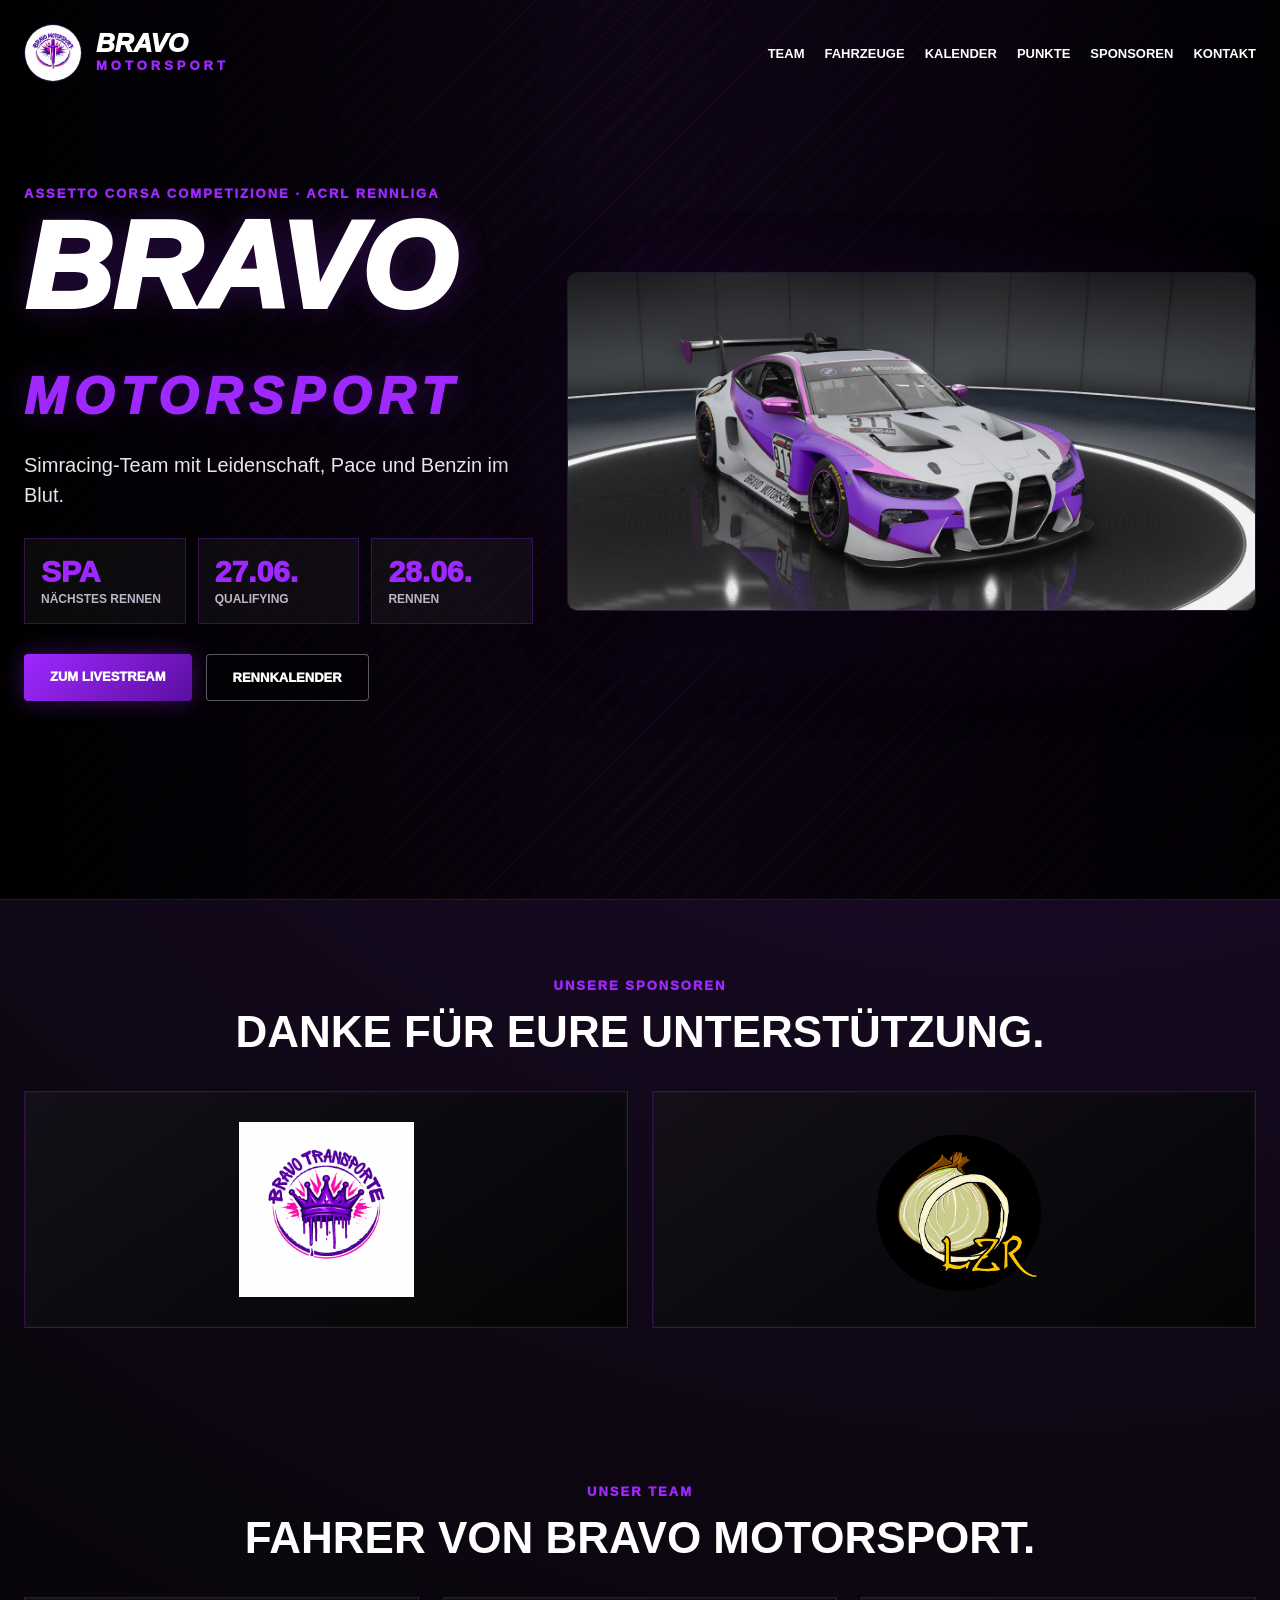
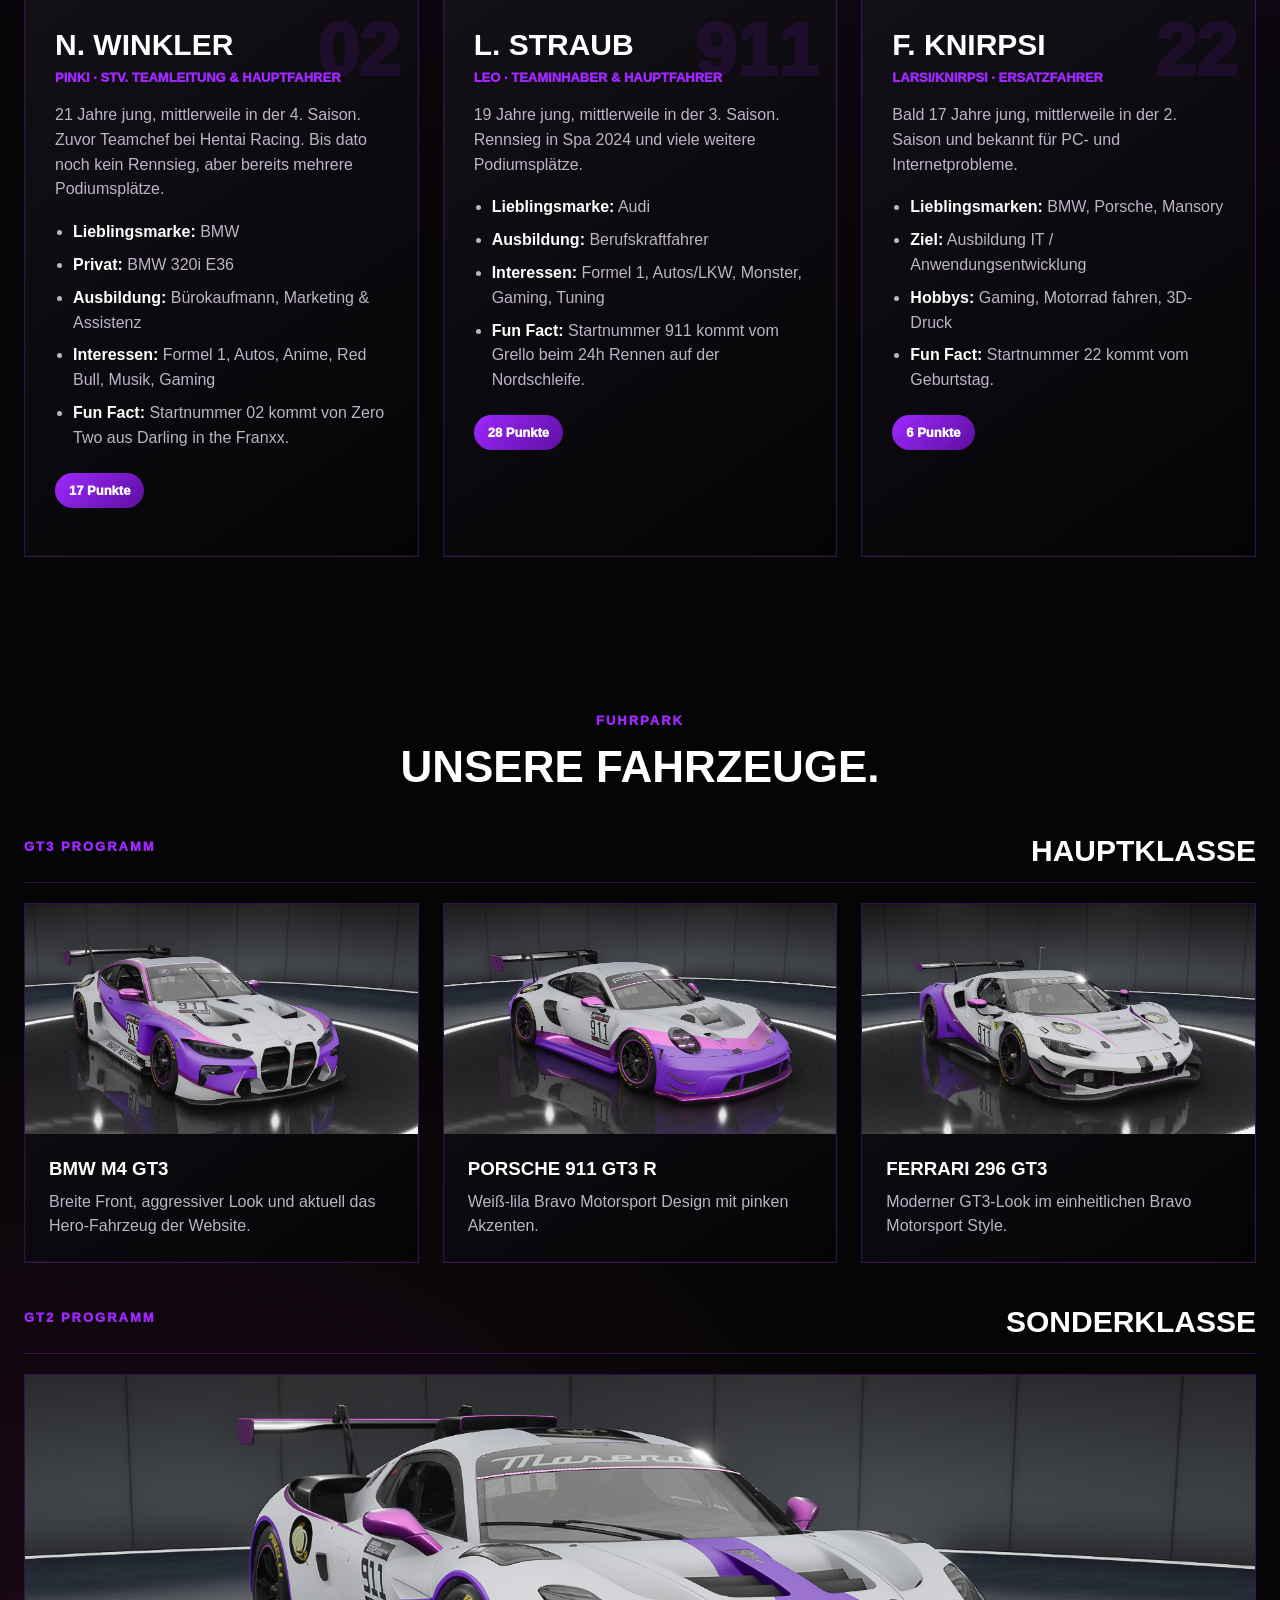
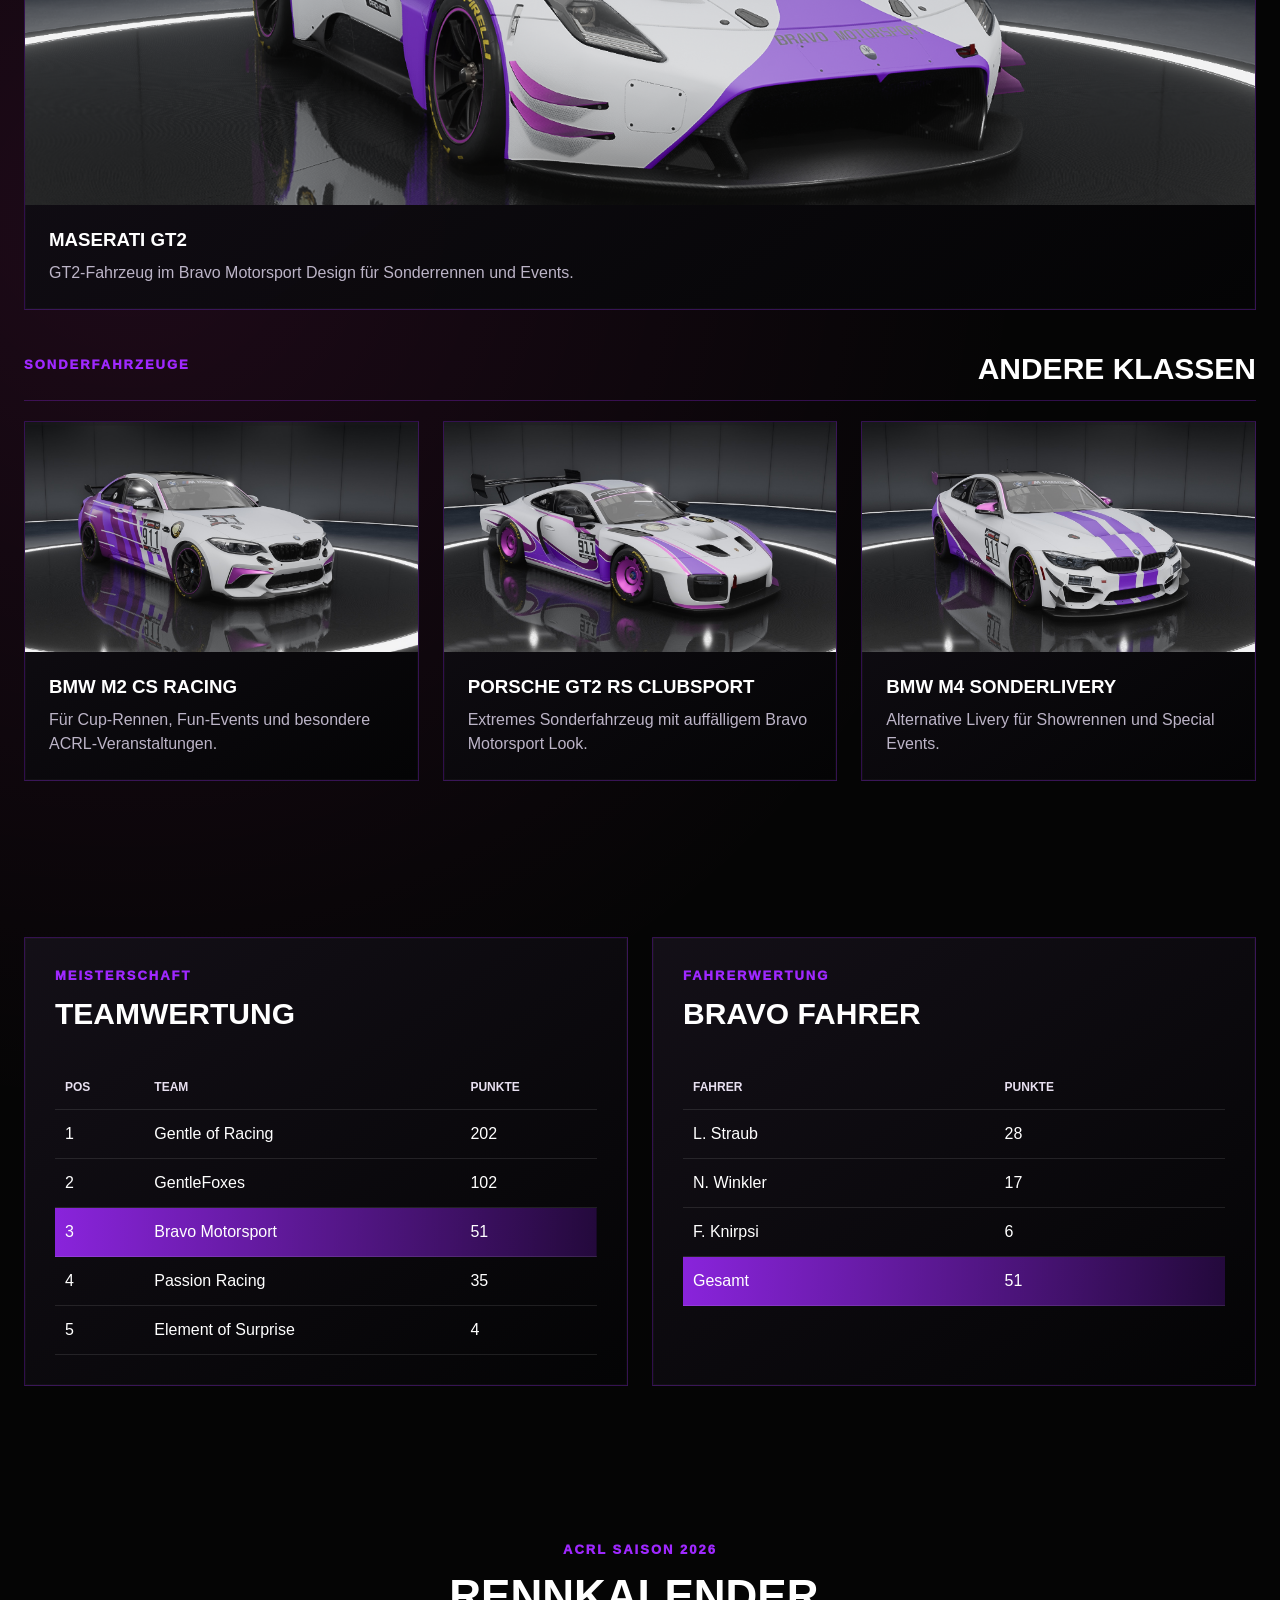
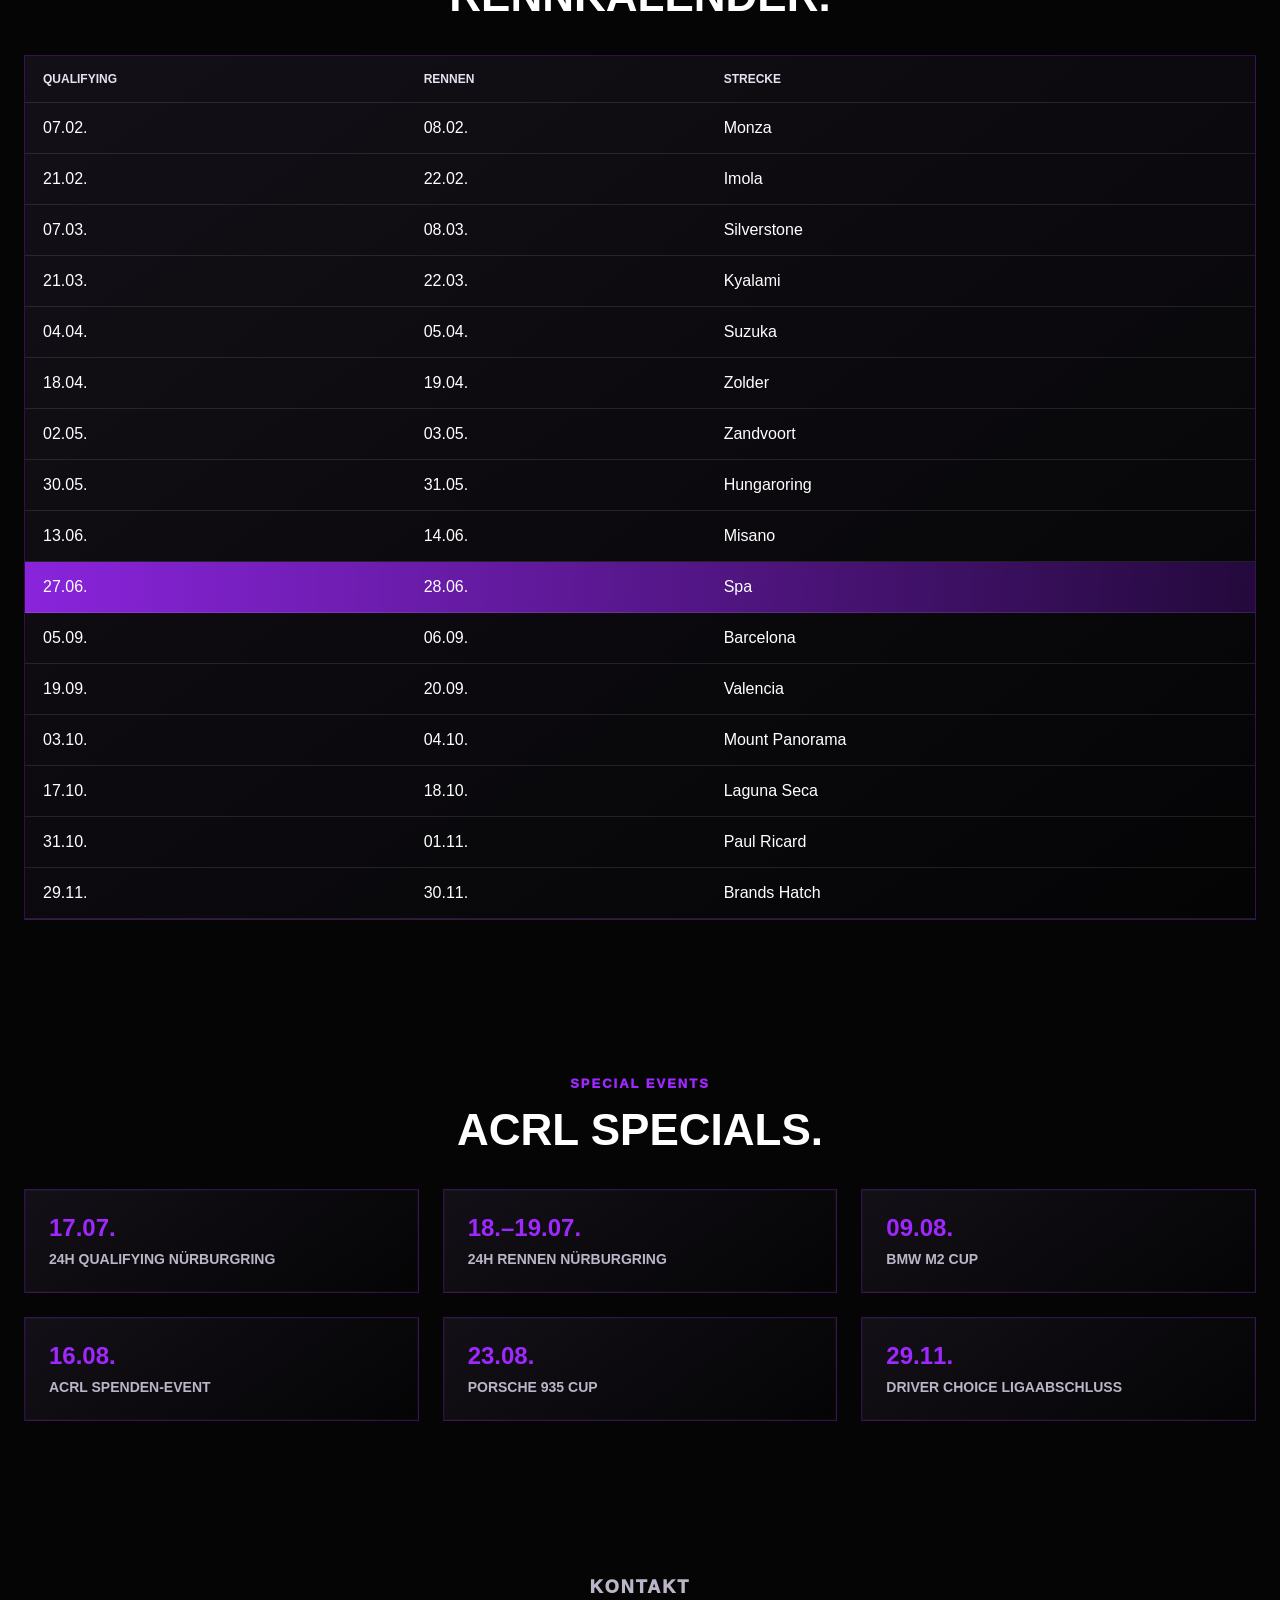
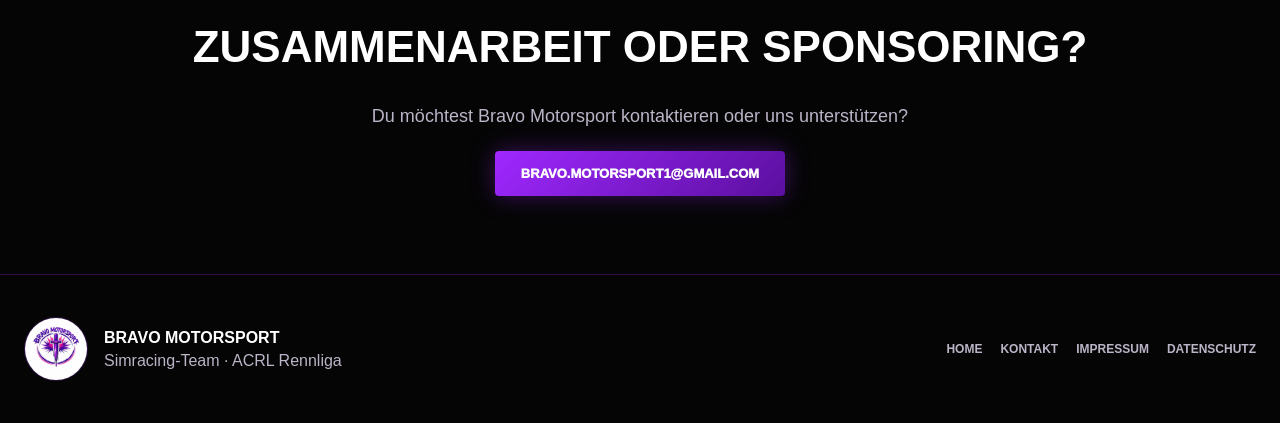
<file: index.html>
<!DOCTYPE html>
<html lang="de">
<head>
  <meta charset="UTF-8" />
  <meta name="viewport" content="width=device-width, initial-scale=1.0" />
  <title>Bravo Motorsport</title>
  <link rel="stylesheet" href="style.css" />
</head>
<body>

<header class="hero" id="home">
  <nav class="nav">
    <a href="#home" class="nav-logo">
      <img src="assets/bravo-logo.jpeg" alt="Bravo Motorsport Logo">
      <div>
        <strong>BRAVO</strong>
        <span>MOTORSPORT</span>
      </div>
    </a>

    <div class="nav-links">
      <a href="#team">Team</a>
      <a href="#fahrzeuge">Fahrzeuge</a>
      <a href="#kalender">Kalender</a>
      <a href="#punkte">Punkte</a>
      <a href="#sponsoren">Sponsoren</a>
      <a href="#kontakt">Kontakt</a>
    </div>
  </nav>

  <div class="hero-grid">
    <div class="hero-copy">
      <p class="kicker">Assetto Corsa Competizione · ACRL Rennliga</p>
      <h1>BRAVO<br><span>MOTORSPORT</span></h1>
      <p class="hero-subline">Simracing-Team mit Leidenschaft, Pace und Benzin im Blut.</p>

      <div class="hero-stats">
        <div><strong>SPA</strong><span>Nächstes Rennen</span></div>
        <div><strong>27.06.</strong><span>Qualifying</span></div>
        <div><strong>28.06.</strong><span>Rennen</span></div>
      </div>

      <div class="buttons">
        <a class="btn primary" href="https://www.twitch.tv/ltbleo123" target="_blank">Zum Livestream</a>
        <a class="btn secondary" href="#kalender">Rennkalender</a>
      </div>
    </div>

    <div class="hero-image">
      <img src="assets/car-bmw-gt3.jpeg" alt="Bravo Motorsport BMW M4 GT3">
    </div>
  </div>
</header>

<main>

<section class="section" id="sponsoren">
  <p class="kicker center">Unsere Sponsoren</p>
  <h2>Danke für eure Unterstützung.</h2>

  <div class="main-sponsors">
    <a class="sponsor-card" href="#" aria-label="Bravo Transporte">
      <img src="assets/sponsor-bravo-transporte.png" alt="Bravo Transporte Logo">
    </a>
    <a class="sponsor-card" href="#" aria-label="LZR">
      <img src="assets/sponsor-lzr.png" alt="LZR Logo">
    </a>
  </div>
</section>

<section class="section" id="team">
  <p class="kicker center">Unser Team</p>
  <h2>Fahrer von Bravo Motorsport.</h2>

  <div class="team-grid">
    <article class="driver-card profile-card">
      <div class="driver-number">02</div>
      <h3>N. Winkler</h3>
      <p class="role">Pinki · Stv. Teamleitung & Hauptfahrer</p>
      <p>21 Jahre jung, mittlerweile in der 4. Saison. Zuvor Teamchef bei Hentai Racing. Bis dato noch kein Rennsieg, aber bereits mehrere Podiumsplätze.</p>
      <ul>
        <li><strong>Lieblingsmarke:</strong> BMW</li>
        <li><strong>Privat:</strong> BMW 320i E36</li>
        <li><strong>Ausbildung:</strong> Bürokaufmann, Marketing & Assistenz</li>
        <li><strong>Interessen:</strong> Formel 1, Autos, Anime, Red Bull, Musik, Gaming</li>
        <li><strong>Fun Fact:</strong> Startnummer 02 kommt von Zero Two aus Darling in the Franxx.</li>
      </ul>
      <span class="points-badge">17 Punkte</span>
    </article>

    <article class="driver-card profile-card">
      <div class="driver-number">911</div>
      <h3>L. Straub</h3>
      <p class="role">Leo · Teaminhaber & Hauptfahrer</p>
      <p>19 Jahre jung, mittlerweile in der 3. Saison. Rennsieg in Spa 2024 und viele weitere Podiumsplätze.</p>
      <ul>
        <li><strong>Lieblingsmarke:</strong> Audi</li>
        <li><strong>Ausbildung:</strong> Berufskraftfahrer</li>
        <li><strong>Interessen:</strong> Formel 1, Autos/LKW, Monster, Gaming, Tuning</li>
        <li><strong>Fun Fact:</strong> Startnummer 911 kommt vom Grello beim 24h Rennen auf der Nordschleife.</li>
      </ul>
      <span class="points-badge">28 Punkte</span>
    </article>

    <article class="driver-card profile-card">
      <div class="driver-number">22</div>
      <h3>F. Knirpsi</h3>
      <p class="role">Larsi/Knirpsi · Ersatzfahrer</p>
      <p>Bald 17 Jahre jung, mittlerweile in der 2. Saison und bekannt für PC- und Internetprobleme.</p>
      <ul>
        <li><strong>Lieblingsmarken:</strong> BMW, Porsche, Mansory</li>
        <li><strong>Ziel:</strong> Ausbildung IT / Anwendungsentwicklung</li>
        <li><strong>Hobbys:</strong> Gaming, Motorrad fahren, 3D-Druck</li>
        <li><strong>Fun Fact:</strong> Startnummer 22 kommt vom Geburtstag.</li>
      </ul>
      <span class="points-badge">6 Punkte</span>
    </article>
  </div>
</section>

<section class="section" id="fahrzeuge">
  <p class="kicker center">Fuhrpark</p>
  <h2>Unsere Fahrzeuge.</h2>

  <div class="program-block">
    <div class="program-heading">
      <p class="kicker">GT3 Programm</p>
      <h3>Hauptklasse</h3>
    </div>

    <div class="cars-grid">
      <article class="car-card">
        <img src="assets/car-bmw-gt3.jpeg" alt="BMW M4 GT3">
        <div><h3>BMW M4 GT3</h3><p>Breite Front, aggressiver Look und aktuell das Hero-Fahrzeug der Website.</p></div>
      </article>

      <article class="car-card">
        <img src="assets/car-porsche-gt3.jpeg" alt="Porsche 911 GT3 R">
        <div><h3>Porsche 911 GT3 R</h3><p>Weiß-lila Bravo Motorsport Design mit pinken Akzenten.</p></div>
      </article>

      <article class="car-card">
        <img src="assets/car-ferrari-gt3.jpeg" alt="Ferrari 296 GT3">
        <div><h3>Ferrari 296 GT3</h3><p>Moderner GT3-Look im einheitlichen Bravo Motorsport Style.</p></div>
      </article>
    </div>
  </div>

  <div class="program-block">
    <div class="program-heading">
      <p class="kicker">GT2 Programm</p>
      <h3>Sonderklasse</h3>
    </div>

    <div class="single-car">
      <article class="car-card wide-card">
        <img src="assets/car-maserati-gt2.png" alt="Maserati GT2">
        <div>
          <h3>Maserati GT2</h3>
          <p>GT2-Fahrzeug im Bravo Motorsport Design für Sonderrennen und Events.</p>
        </div>
      </article>
    </div>
  </div>

  <div class="program-block">
    <div class="program-heading">
      <p class="kicker">Sonderfahrzeuge</p>
      <h3>Andere Klassen</h3>
    </div>

    <div class="cars-grid">
      <article class="car-card">
        <img src="assets/special-bmw-m2.jpeg" alt="BMW M2 CS Racing">
        <div><h3>BMW M2 CS Racing</h3><p>Für Cup-Rennen, Fun-Events und besondere ACRL-Veranstaltungen.</p></div>
      </article>

      <article class="car-card">
        <img src="assets/special-porsche-gt2rs.jpeg" alt="Porsche GT2 RS Clubsport">
        <div><h3>Porsche GT2 RS Clubsport</h3><p>Extremes Sonderfahrzeug mit auffälligem Bravo Motorsport Look.</p></div>
      </article>

      <article class="car-card">
        <img src="assets/special-bmw-m4.jpeg" alt="BMW M4 Sonderfahrzeug">
        <div><h3>BMW M4 Sonderlivery</h3><p>Alternative Livery für Showrennen und Special Events.</p></div>
      </article>
    </div>
  </div>
</section>

<section class="section two-columns">
  <article class="panel" id="punkte">
    <p class="kicker">Meisterschaft</p>
    <h2>Teamwertung</h2>
    <table>
      <thead><tr><th>Pos</th><th>Team</th><th>Punkte</th></tr></thead>
      <tbody>
        <tr><td>1</td><td>Gentle of Racing</td><td>202</td></tr>
        <tr><td>2</td><td>GentleFoxes</td><td>102</td></tr>
        <tr class="highlight"><td>3</td><td>Bravo Motorsport</td><td>51</td></tr>
        <tr><td>4</td><td>Passion Racing</td><td>35</td></tr>
        <tr><td>5</td><td>Element of Surprise</td><td>4</td></tr>
      </tbody>
    </table>
  </article>

  <article class="panel">
    <p class="kicker">Fahrerwertung</p>
    <h2>Bravo Fahrer</h2>
    <table>
      <thead><tr><th>Fahrer</th><th>Punkte</th></tr></thead>
      <tbody>
        <tr><td>L. Straub</td><td>28</td></tr>
        <tr><td>N. Winkler</td><td>17</td></tr>
        <tr><td>F. Knirpsi</td><td>6</td></tr>
        <tr class="highlight"><td>Gesamt</td><td>51</td></tr>
      </tbody>
    </table>
  </article>
</section>

<section class="section" id="kalender">
  <p class="kicker center">ACRL Saison 2026</p>
  <h2>Rennkalender.</h2>

  <div class="calendar-wrap">
    <table class="calendar-table">
      <thead><tr><th>Qualifying</th><th>Rennen</th><th>Strecke</th></tr></thead>
      <tbody>
        <tr><td>07.02.</td><td>08.02.</td><td>Monza</td></tr>
        <tr><td>21.02.</td><td>22.02.</td><td>Imola</td></tr>
        <tr><td>07.03.</td><td>08.03.</td><td>Silverstone</td></tr>
        <tr><td>21.03.</td><td>22.03.</td><td>Kyalami</td></tr>
        <tr><td>04.04.</td><td>05.04.</td><td>Suzuka</td></tr>
        <tr><td>18.04.</td><td>19.04.</td><td>Zolder</td></tr>
        <tr><td>02.05.</td><td>03.05.</td><td>Zandvoort</td></tr>
        <tr><td>30.05.</td><td>31.05.</td><td>Hungaroring</td></tr>
        <tr><td>13.06.</td><td>14.06.</td><td>Misano</td></tr>
        <tr class="next-race"><td>27.06.</td><td>28.06.</td><td>Spa</td></tr>
        <tr><td>05.09.</td><td>06.09.</td><td>Barcelona</td></tr>
        <tr><td>19.09.</td><td>20.09.</td><td>Valencia</td></tr>
        <tr><td>03.10.</td><td>04.10.</td><td>Mount Panorama</td></tr>
        <tr><td>17.10.</td><td>18.10.</td><td>Laguna Seca</td></tr>
        <tr><td>31.10.</td><td>01.11.</td><td>Paul Ricard</td></tr>
        <tr><td>29.11.</td><td>30.11.</td><td>Brands Hatch</td></tr>
      </tbody>
    </table>
  </div>
</section>

<section class="section" id="events">
  <p class="kicker center">Special Events</p>
  <h2>ACRL Specials.</h2>

  <div class="event-grid">
    <div class="event-card"><strong>17.07.</strong><span>24h Qualifying Nürburgring</span></div>
    <div class="event-card"><strong>18.–19.07.</strong><span>24h Rennen Nürburgring</span></div>
    <div class="event-card"><strong>09.08.</strong><span>BMW M2 Cup</span></div>
    <div class="event-card"><strong>16.08.</strong><span>ACRL Spenden-Event</span></div>
    <div class="event-card"><strong>23.08.</strong><span>Porsche 935 Cup</span></div>
    <div class="event-card"><strong>29.11.</strong><span>Driver Choice Ligaabschluss</span></div>
  </div>
</section>

<section class="section contact" id="kontakt">
  <p class="kicker center">Kontakt</p>
  <h2>Zusammenarbeit oder Sponsoring?</h2>
  <p>Du möchtest Bravo Motorsport kontaktieren oder uns unterstützen?</p>
  <a class="btn primary" href="mailto:bravo.motorsport1@gmail.com">bravo.motorsport1@gmail.com</a>
</section>

</main>

<footer>
  <div class="footer-brand">
    <img src="assets/bravo-logo.jpeg" alt="Bravo Motorsport Logo">
    <div><strong>BRAVO MOTORSPORT</strong><span>Simracing-Team · ACRL Rennliga</span></div>
  </div>

  <div class="footer-links">
    <a href="#home">Home</a>
    <a href="#kontakt">Kontakt</a>
    <a href="impressum.html">Impressum</a>
    <a href="datenschutz.html">Datenschutz</a>
  </div>
</footer>

</body>
</html>
</file>
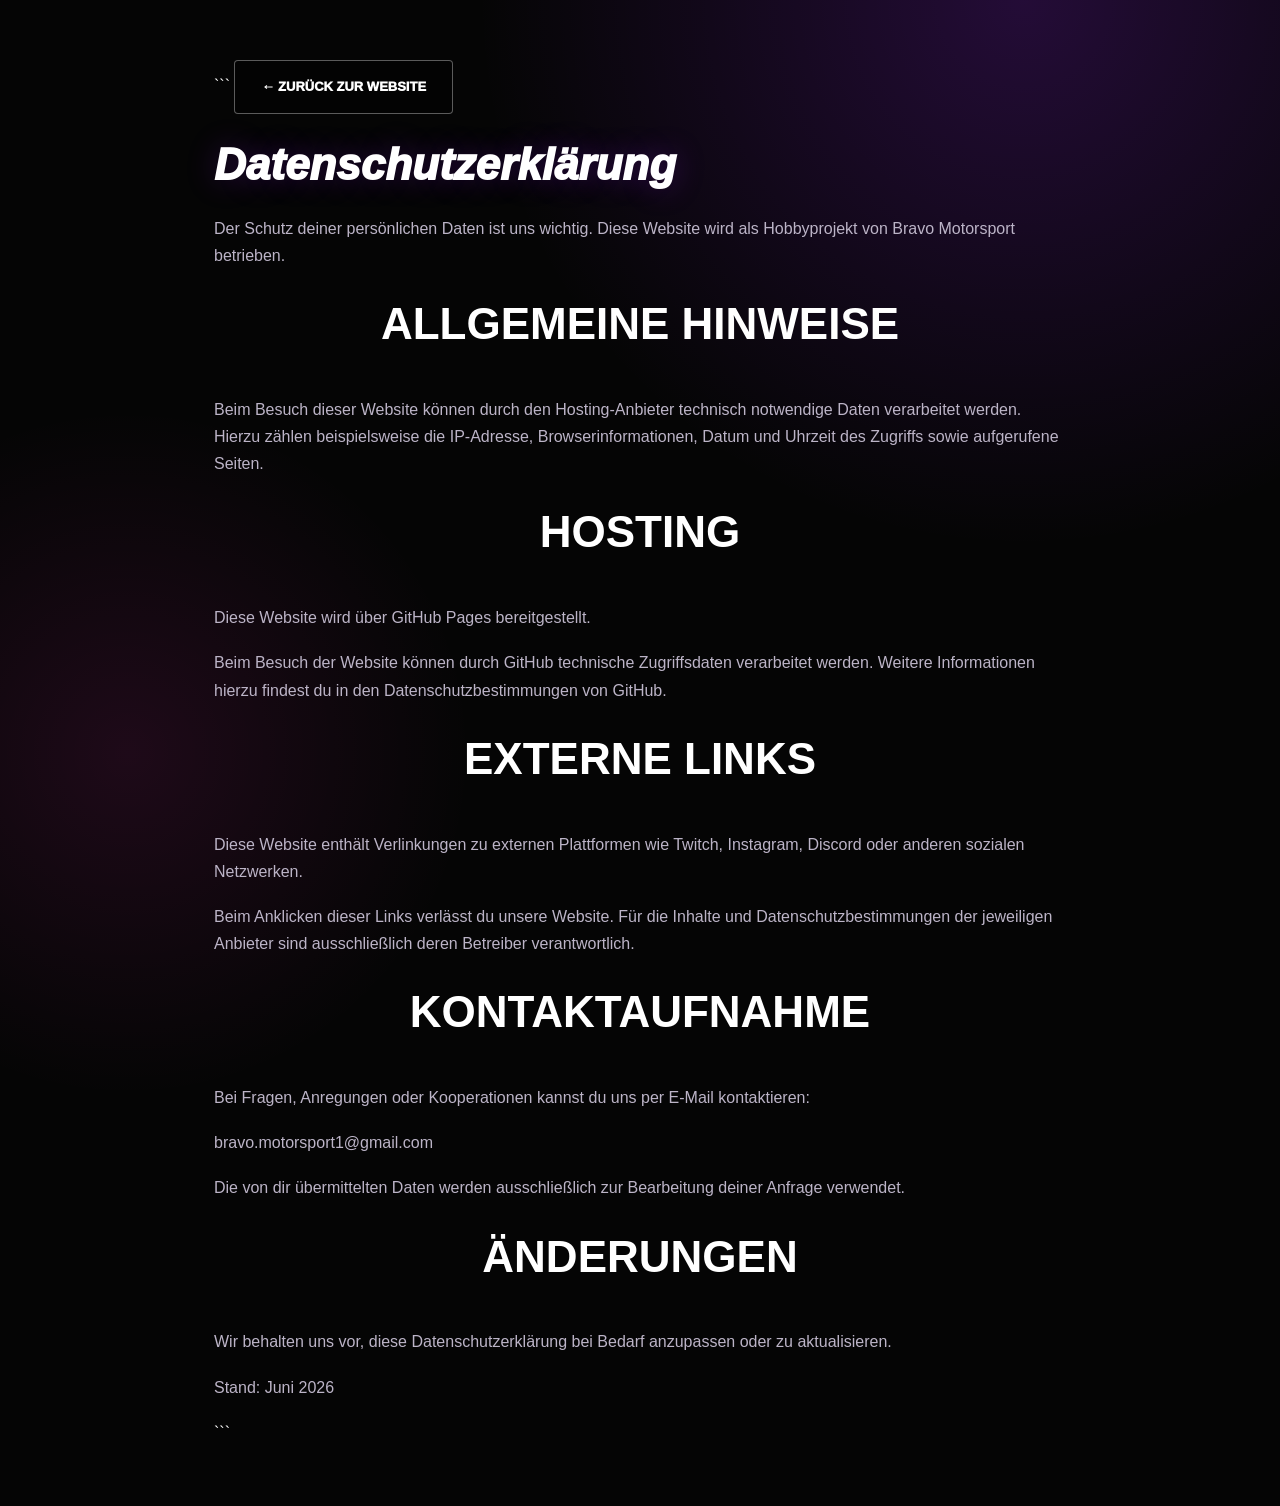
<file: datenschutz.html>
<!DOCTYPE html>

<html lang="de">
<head>
    <meta charset="UTF-8">
    <meta name="viewport" content="width=device-width, initial-scale=1.0">
    <title>Datenschutz | Bravo Motorsport</title>
    <link rel="stylesheet" href="style.css">
</head>
<body>

<div class="legal-page">

```
<a class="btn secondary" href="index.html">← Zurück zur Website</a>

<br><br>

<h1>Datenschutzerklärung</h1>

<p>
    Der Schutz deiner persönlichen Daten ist uns wichtig. Diese Website wird als Hobbyprojekt von Bravo Motorsport betrieben.
</p>

<h2>Allgemeine Hinweise</h2>

<p>
    Beim Besuch dieser Website können durch den Hosting-Anbieter technisch notwendige Daten verarbeitet werden. Hierzu zählen beispielsweise die IP-Adresse, Browserinformationen, Datum und Uhrzeit des Zugriffs sowie aufgerufene Seiten.
</p>

<h2>Hosting</h2>

<p>
    Diese Website wird über GitHub Pages bereitgestellt.
</p>

<p>
    Beim Besuch der Website können durch GitHub technische Zugriffsdaten verarbeitet werden. Weitere Informationen hierzu findest du in den Datenschutzbestimmungen von GitHub.
</p>

<h2>Externe Links</h2>

<p>
    Diese Website enthält Verlinkungen zu externen Plattformen wie Twitch, Instagram, Discord oder anderen sozialen Netzwerken.
</p>

<p>
    Beim Anklicken dieser Links verlässt du unsere Website. Für die Inhalte und Datenschutzbestimmungen der jeweiligen Anbieter sind ausschließlich deren Betreiber verantwortlich.
</p>

<h2>Kontaktaufnahme</h2>

<p>
    Bei Fragen, Anregungen oder Kooperationen kannst du uns per E-Mail kontaktieren:
</p>

<p>
    <a href="mailto:bravo.motorsport1@gmail.com">
        bravo.motorsport1@gmail.com
    </a>
</p>

<p>
    Die von dir übermittelten Daten werden ausschließlich zur Bearbeitung deiner Anfrage verwendet.
</p>

<h2>Änderungen</h2>

<p>
    Wir behalten uns vor, diese Datenschutzerklärung bei Bedarf anzupassen oder zu aktualisieren.
</p>

<p>
    Stand: Juni 2026
</p>
```

</div>

</body>
</html>
</file>
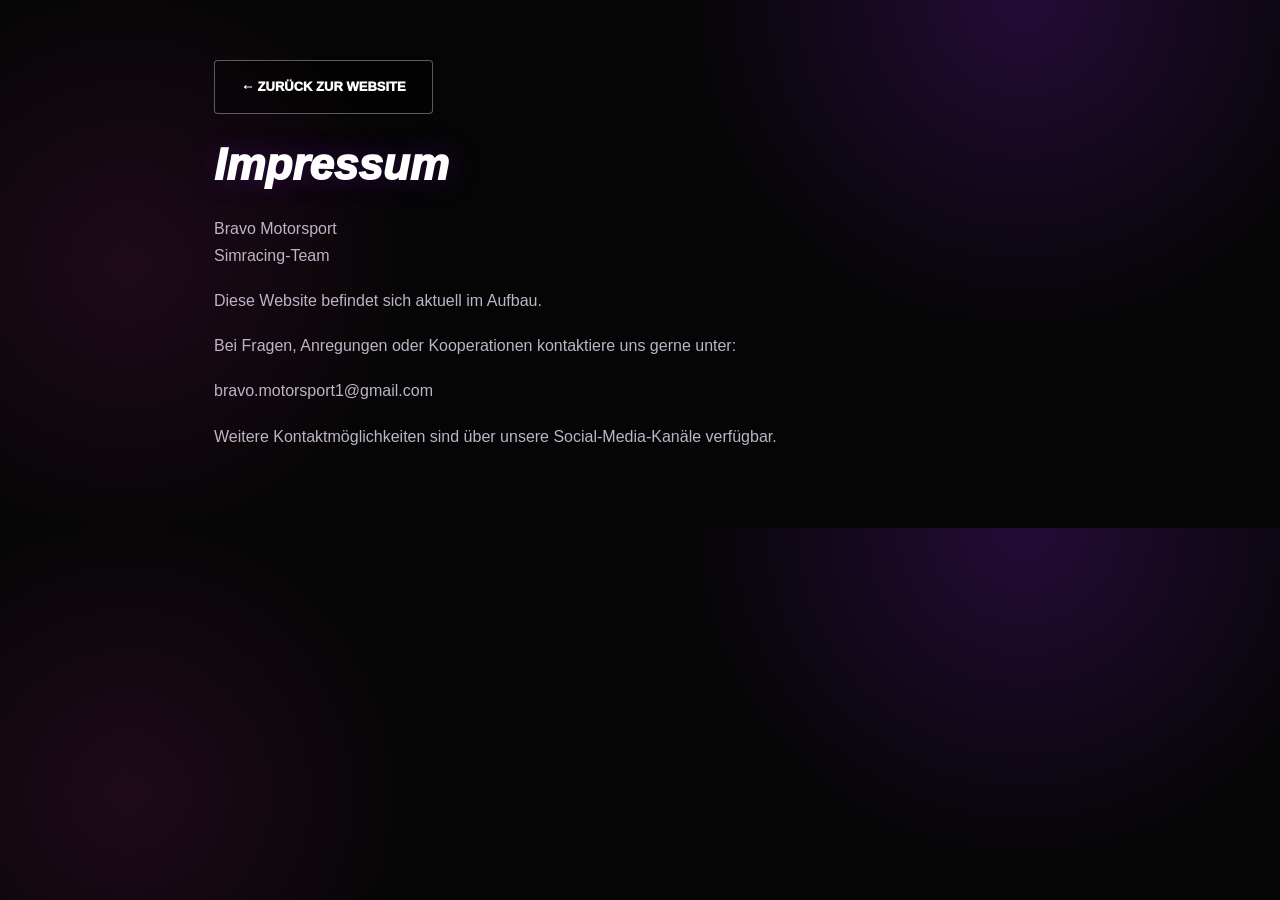
<file: impressum.html>
<!DOCTYPE html>
<html lang="de">
<head>
    <meta charset="UTF-8">
    <title>Impressum | Bravo Motorsport</title>
    <link rel="stylesheet" href="style.css">
</head>
<body>

<div class="legal-page">

    <a class="btn secondary" href="index.html">← Zurück zur Website</a>

    <br><br>

    <h1>Impressum</h1>

    <p>
        Bravo Motorsport<br>
        Simracing-Team
    </p>

    <p>
        Diese Website befindet sich aktuell im Aufbau.
    </p>

    <p>
        Bei Fragen, Anregungen oder Kooperationen kontaktiere uns gerne unter:
    </p>

    <p>
        <a href="mailto:bravo.motorsport1@gmail.com">
            bravo.motorsport1@gmail.com
        </a>
    </p>

    <p>
        Weitere Kontaktmöglichkeiten sind über unsere Social-Media-Kanäle verfügbar.
    </p>

</div>

</body>
</html>
</file>
<file: style.css>
*{margin:0;padding:0;box-sizing:border-box}:root{--bg:#050505;--card:#0d0d12;--text:#fff;--muted:#bcb4c7;--purple:#9f28ff;--purple2:#5b0f9f;--pink:#ff35c8;--line:rgba(159,40,255,.28)}html{scroll-behavior:smooth}body{background:radial-gradient(circle at 80% 0%,rgba(159,40,255,.20),transparent 30%),radial-gradient(circle at 10% 50%,rgba(255,53,200,.10),transparent 25%),var(--bg);color:var(--text);font-family:Arial,Helvetica,sans-serif}a{color:inherit;text-decoration:none}img{max-width:100%}.hero{min-height:100vh;overflow:hidden;border-bottom:1px solid var(--line);background:linear-gradient(90deg,rgba(0,0,0,.98),rgba(0,0,0,.55),rgba(0,0,0,.95)),repeating-linear-gradient(135deg,rgba(159,40,255,.12) 0 2px,transparent 2px 18px)}.nav{max-width:1280px;margin:0 auto;padding:24px;display:flex;align-items:center;justify-content:space-between;gap:24px}.nav-logo{display:flex;align-items:center;gap:14px}.nav-logo img{width:58px;height:58px;object-fit:cover;border-radius:50%;border:1px solid var(--line)}.nav-logo strong{display:block;font-size:26px;font-style:italic;font-weight:950;line-height:.9}.nav-logo span{color:var(--purple);font-weight:950;letter-spacing:4px;font-size:13px}.nav-links{display:flex;gap:20px;flex-wrap:wrap;text-transform:uppercase;font-size:13px;font-weight:900}.nav-links a:hover{color:var(--purple)}.hero-grid{max-width:1280px;margin:0 auto;padding:80px 24px 60px;display:grid;grid-template-columns:.85fr 1.15fr;align-items:center;gap:34px}.kicker{color:var(--purple);text-transform:uppercase;letter-spacing:2px;font-size:13px;font-weight:950;margin-bottom:14px}.center{text-align:center}h1{font-size:clamp(56px,10vw,122px);line-height:.86;font-style:italic;font-weight:950;text-shadow:0 0 30px rgba(159,40,255,.25);margin-bottom:25px}h1 span{color:var(--purple);font-size:.42em;letter-spacing:7px}.hero-subline{max-width:550px;color:#e9e3ef;font-size:20px;line-height:1.5;margin-bottom:28px}.hero-stats{display:grid;grid-template-columns:repeat(3,1fr);gap:12px;max-width:540px;margin-bottom:30px}.hero-stats div{background:rgba(255,255,255,.04);border:1px solid var(--line);padding:16px}.hero-stats strong{display:block;font-size:30px;color:var(--purple);font-weight:950}.hero-stats span{color:var(--muted);text-transform:uppercase;font-size:12px;font-weight:900}.buttons{display:flex;gap:14px;flex-wrap:wrap}.btn{display:inline-block;padding:15px 26px;border-radius:4px;text-transform:uppercase;font-size:13px;font-weight:950;transition:.2s ease}.btn:hover{transform:translateY(-2px)}.btn.primary{background:linear-gradient(135deg,var(--purple),var(--purple2));box-shadow:0 0 24px rgba(159,40,255,.35)}.btn.secondary{border:1px solid rgba(255,255,255,.35);background:rgba(0,0,0,.35)}.hero-image{position:relative}.hero-image:before{content:"";position:absolute;inset:18% 7% 5%;background:rgba(159,40,255,.35);filter:blur(55px)}.hero-image img{position:relative;z-index:1;width:100%;border-radius:10px;border:1px solid rgba(255,255,255,.08);box-shadow:0 34px 80px rgba(0,0,0,.85)}.section{max-width:1280px;margin:0 auto;padding:78px 24px}h2{text-align:center;font-size:clamp(28px,4vw,44px);text-transform:uppercase;margin-bottom:34px}.main-sponsors,.team-grid,.cars-grid,.two-columns,.event-grid{display:grid;gap:24px}.main-sponsors{grid-template-columns:repeat(2,1fr)}.sponsor-card,.driver-card,.car-card,.panel,.event-card{background:linear-gradient(145deg,rgba(20,16,24,.97),rgba(4,4,5,.98));border:1px solid var(--line);box-shadow:inset 0 0 0 1px rgba(255,255,255,.025)}.sponsor-card{min-height:230px;display:grid;place-items:center;padding:30px;transition:.2s ease}.sponsor-card:hover{transform:translateY(-3px);box-shadow:0 0 30px rgba(159,40,255,.28)}.sponsor-card img{max-height:175px;object-fit:contain}.team-grid{grid-template-columns:repeat(3,1fr)}.driver-card{padding:30px;min-height:300px;position:relative;overflow:hidden}.profile-card{min-height:560px}.driver-number{position:absolute;right:18px;top:10px;font-size:74px;color:rgba(159,40,255,.11);font-weight:950}.driver-card h3{font-size:30px;text-transform:uppercase;margin-bottom:8px;position:relative}.role{color:var(--purple);font-size:13px;text-transform:uppercase;font-weight:950;margin-bottom:18px}.driver-card p:not(.role){color:var(--muted);line-height:1.55;margin-bottom:18px;position:relative}.driver-card ul{position:relative;color:var(--muted);line-height:1.55;margin:0 0 22px 18px}.driver-card li{margin-bottom:8px}.driver-card strong{color:#fff}.points-badge{display:inline-block;color:white;background:linear-gradient(135deg,var(--purple),var(--purple2));padding:10px 14px;border-radius:999px;font-size:13px;font-weight:950}.program-block{margin-top:42px}.program-heading{display:flex;justify-content:space-between;gap:20px;align-items:flex-end;margin-bottom:20px;border-bottom:1px solid var(--line);padding-bottom:14px}.program-heading h3{text-transform:uppercase;font-size:30px}.cars-grid{grid-template-columns:repeat(3,1fr)}.single-car{display:grid;grid-template-columns:1fr}.car-card{overflow:hidden}.car-card img{width:100%;height:230px;object-fit:cover;display:block}.wide-card img{height:430px}.car-card div{padding:24px}.car-card h3{text-transform:uppercase;margin-bottom:10px}.car-card p{color:var(--muted);line-height:1.5}.two-columns{grid-template-columns:1fr 1fr}.panel{padding:30px}.panel h2{text-align:left;font-size:30px}table{width:100%;border-collapse:collapse}th,td{padding:15px 10px;border-bottom:1px solid rgba(255,255,255,.1);text-align:left}th{color:#e8e0f1;font-size:12px;text-transform:uppercase}.highlight,.next-race{background:linear-gradient(90deg,rgba(159,40,255,.85),rgba(91,15,159,.34))}.calendar-wrap{background:linear-gradient(145deg,rgba(20,16,24,.97),rgba(4,4,5,.98));border:1px solid var(--line);overflow:auto}.calendar-table th,.calendar-table td{padding:16px 18px}.event-grid{grid-template-columns:repeat(3,1fr)}.event-card{padding:24px}.event-card strong{color:var(--purple);display:block;font-size:24px;margin-bottom:8px}.event-card span{color:var(--muted);text-transform:uppercase;font-weight:900;font-size:14px}.contact{text-align:center}.contact p{color:var(--muted);margin-bottom:24px;font-size:18px}footer{max-width:1280px;margin:0 auto;padding:42px 24px;border-top:1px solid var(--line);display:flex;justify-content:space-between;gap:24px;align-items:center}.footer-brand{display:flex;align-items:center;gap:16px}.footer-brand img{width:64px;height:64px;object-fit:cover;border-radius:50%;border:1px solid var(--line)}.footer-brand strong,.footer-brand span{display:block}.footer-brand span{color:var(--muted);margin-top:5px}.footer-links{display:flex;gap:18px;flex-wrap:wrap;color:var(--muted);text-transform:uppercase;font-size:12px;font-weight:900}.footer-links a:hover{color:var(--purple)}.legal-page{max-width:900px;margin:0 auto;padding:60px 24px;line-height:1.7}.legal-page h1{font-size:44px;line-height:1.1}.legal-page p{color:var(--muted);margin-bottom:18px}@media(max-width:900px){.nav{flex-direction:column;align-items:flex-start}.hero-grid,.main-sponsors,.team-grid,.cars-grid,.two-columns,.event-grid{grid-template-columns:1fr}.hero-grid{padding-top:40px}.hero-stats{grid-template-columns:1fr}.program-heading{display:block}.wide-card img{height:260px}footer{flex-direction:column;align-items:flex-start}}
</file>
